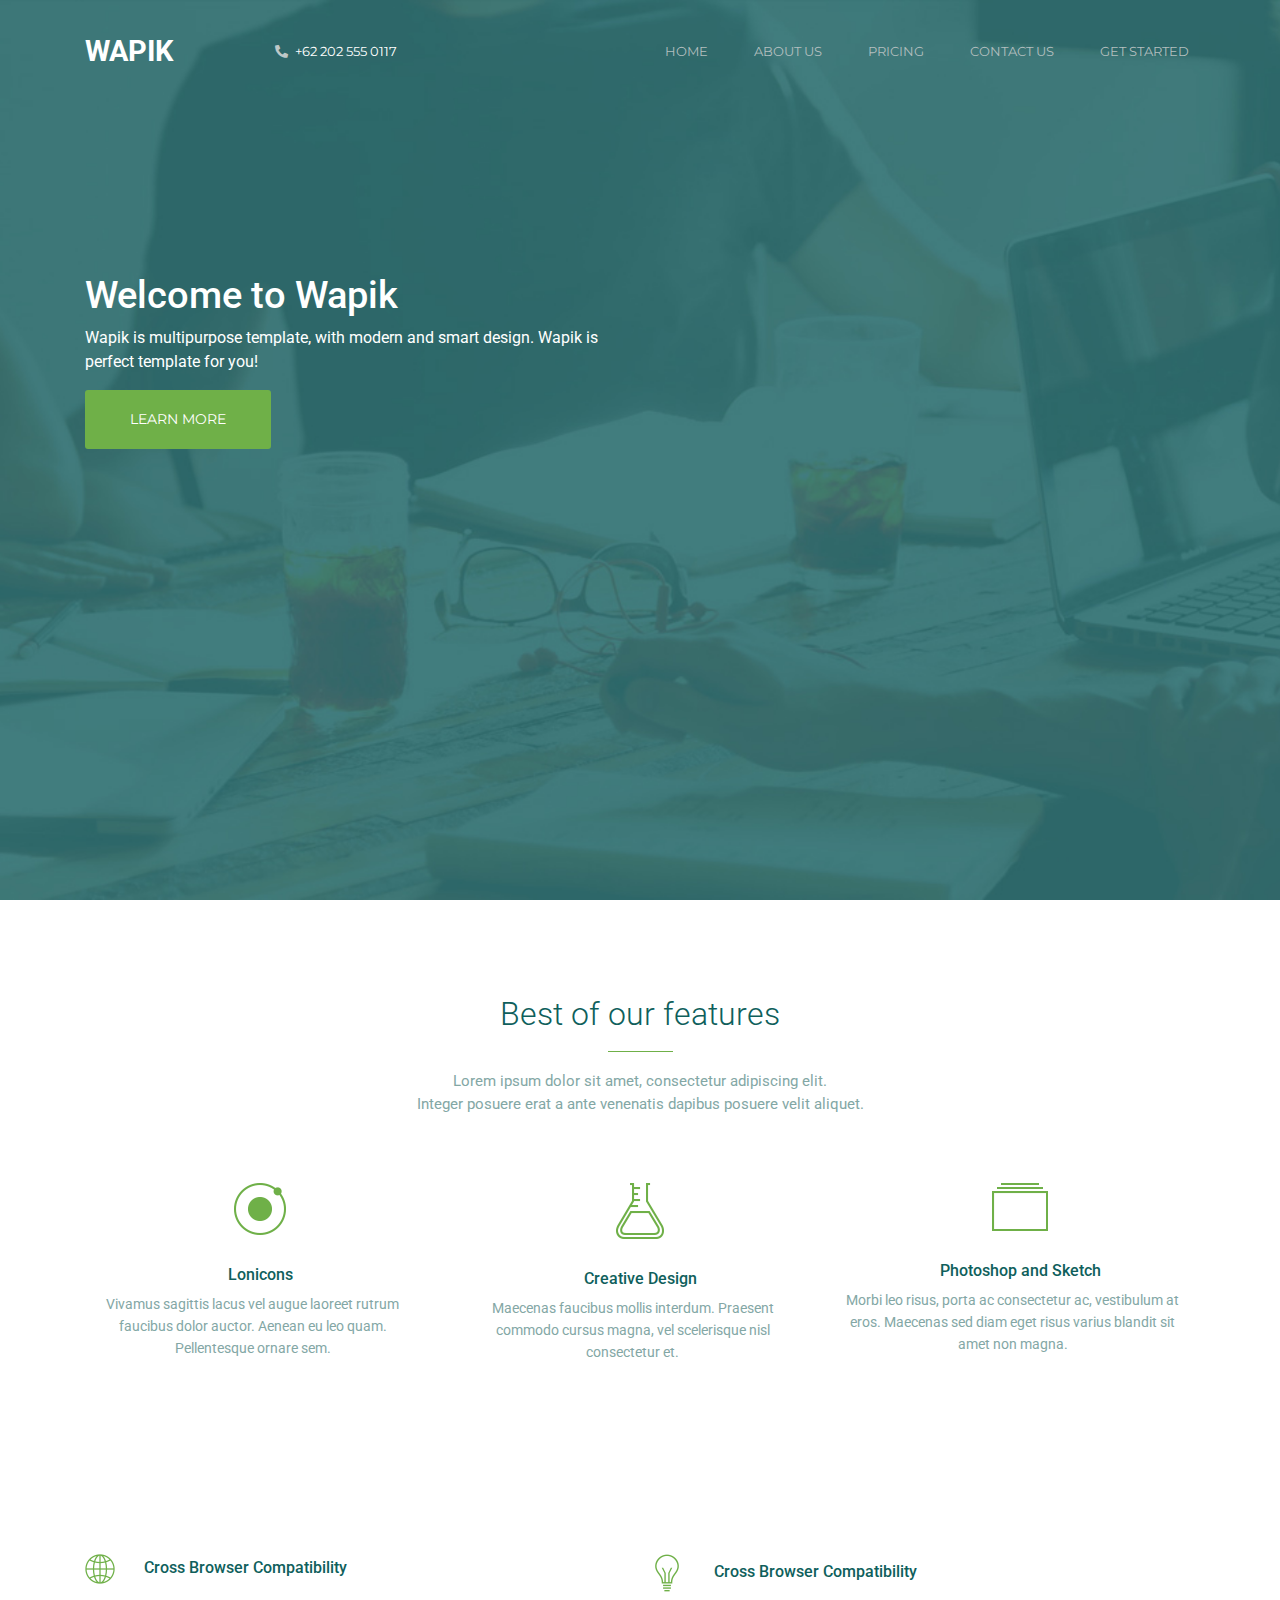
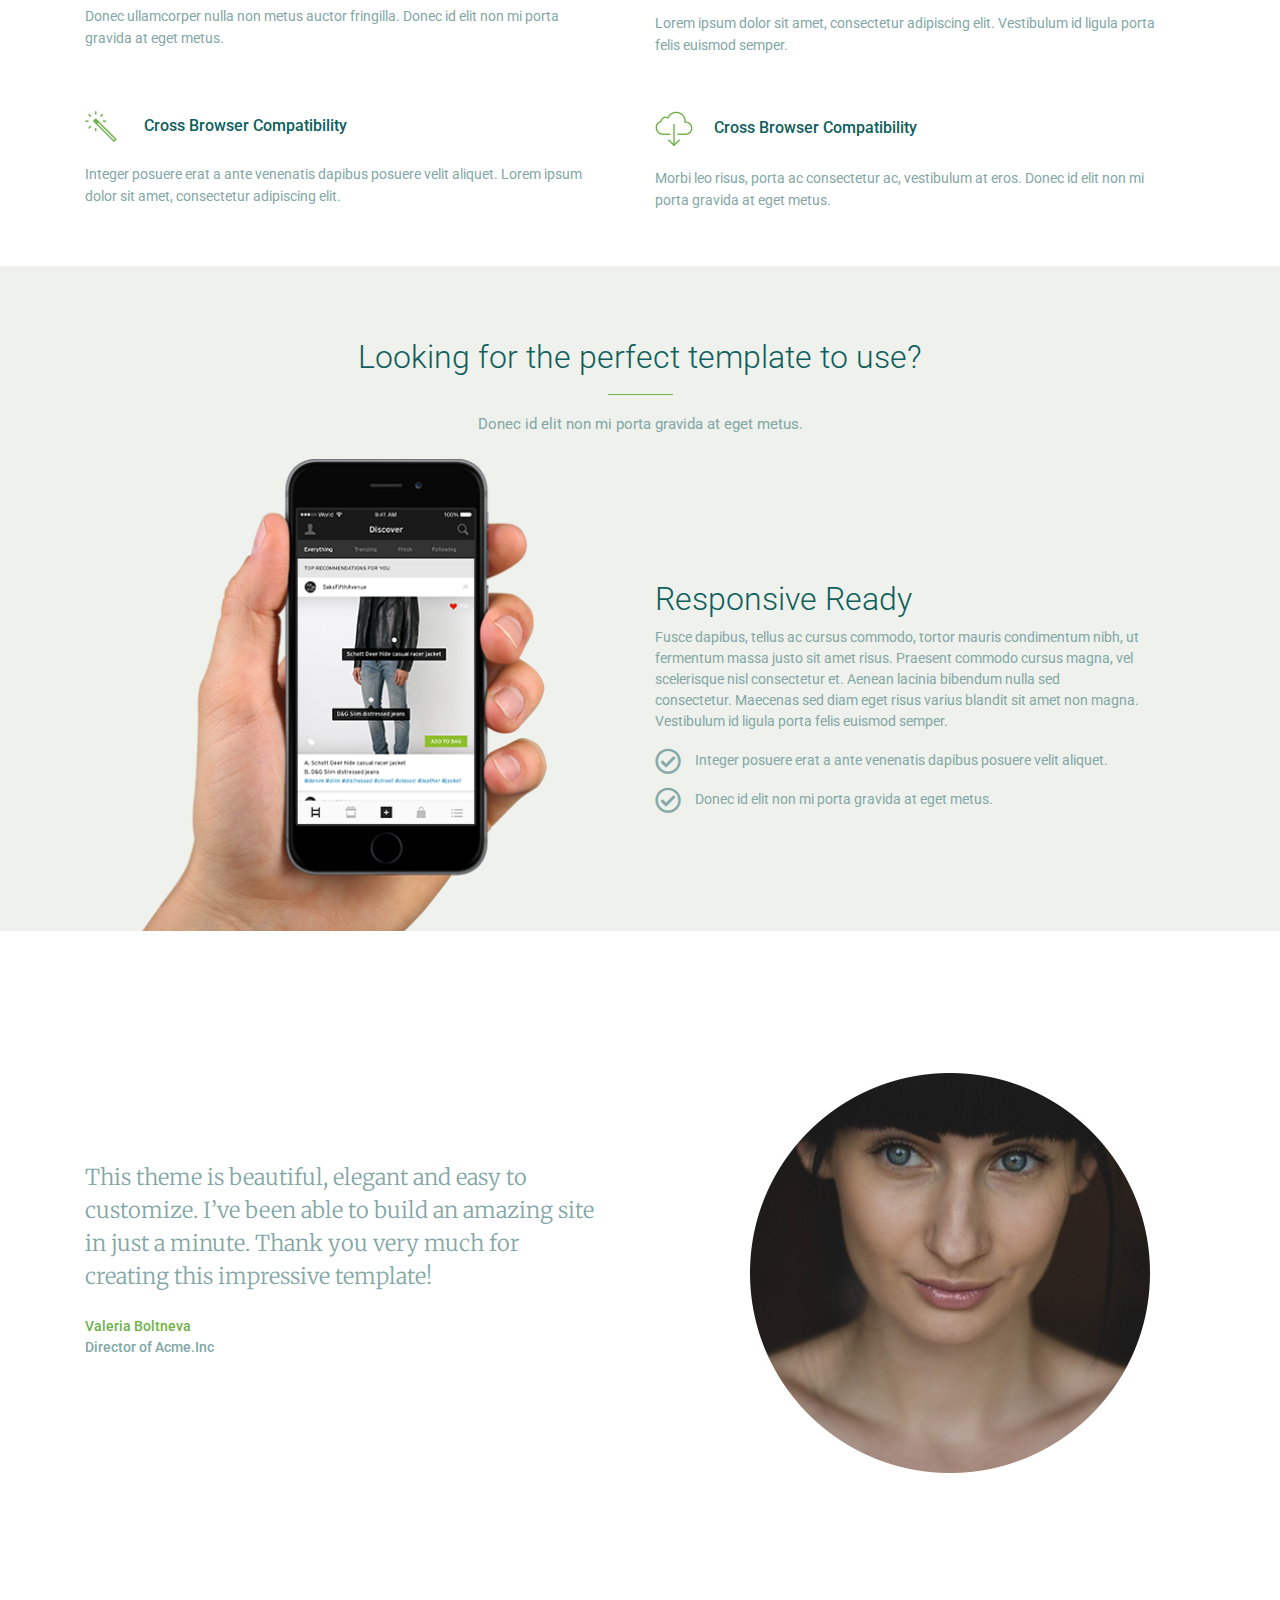
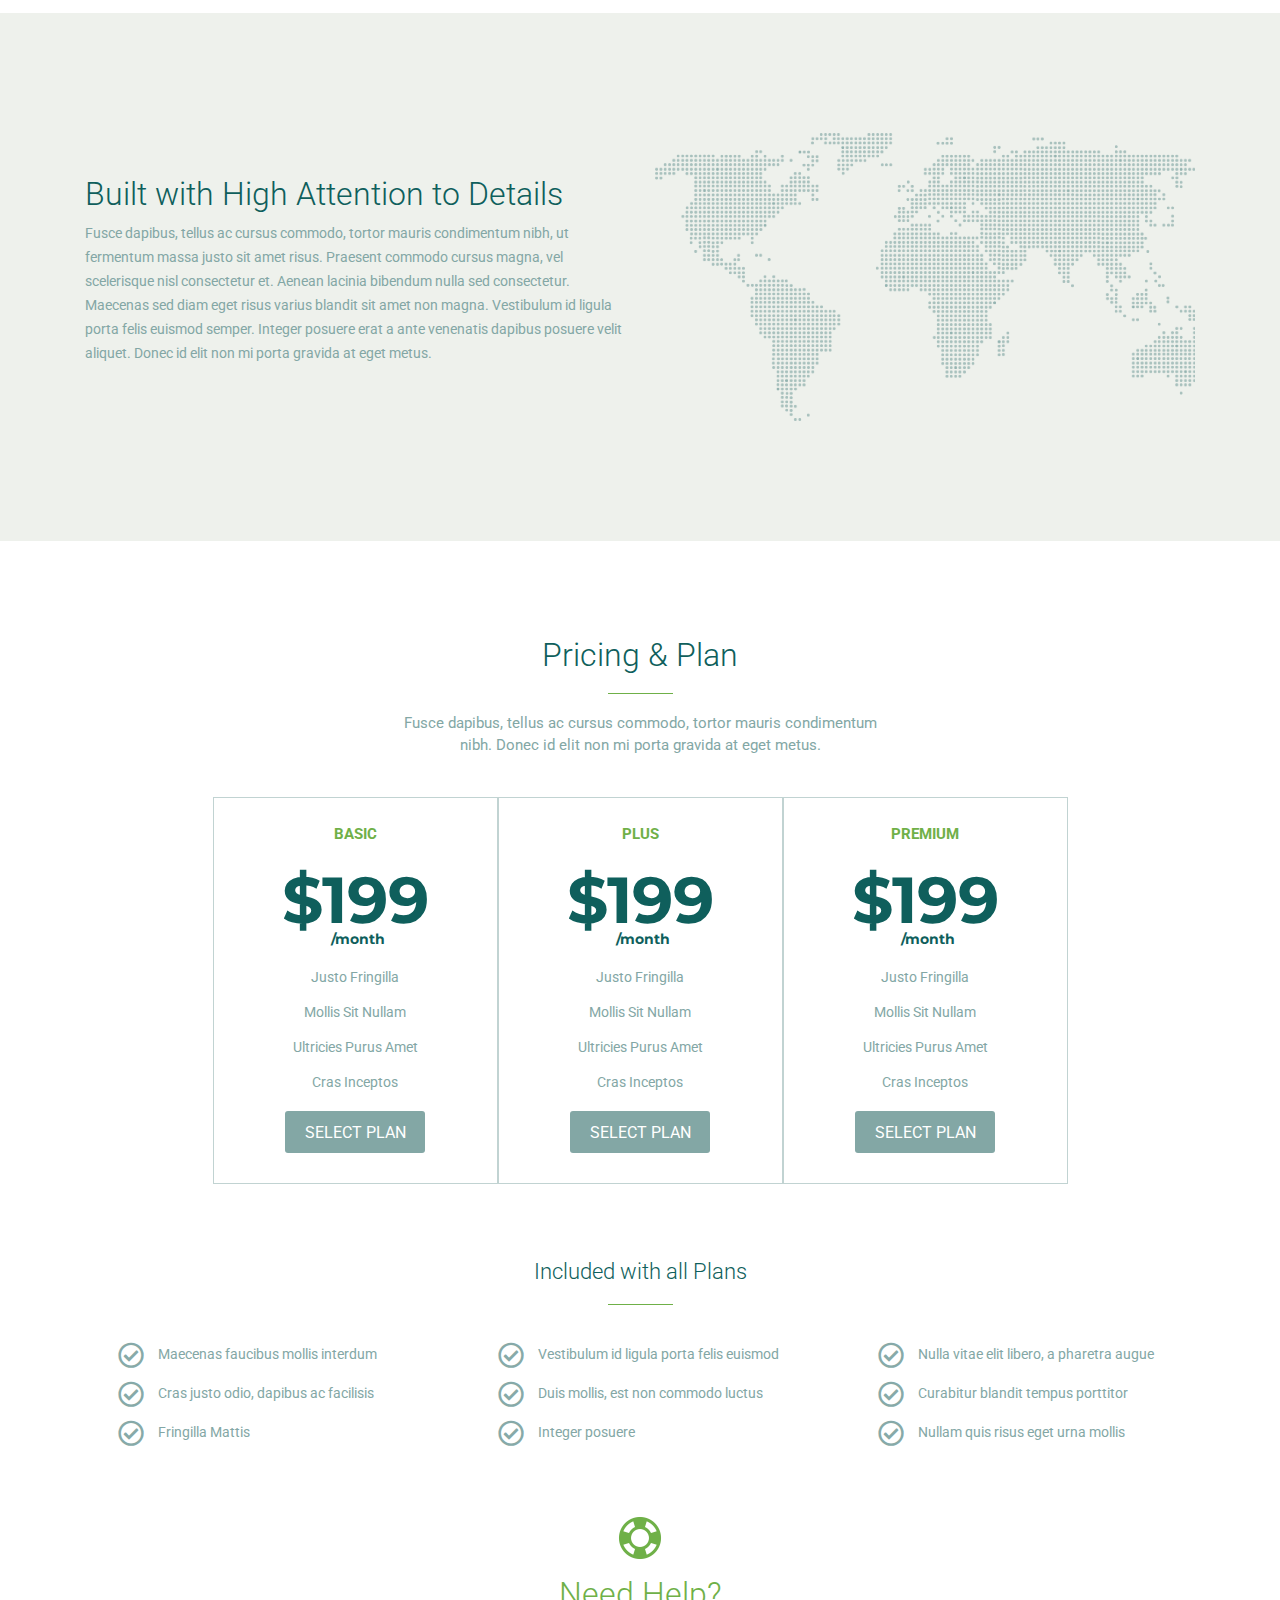
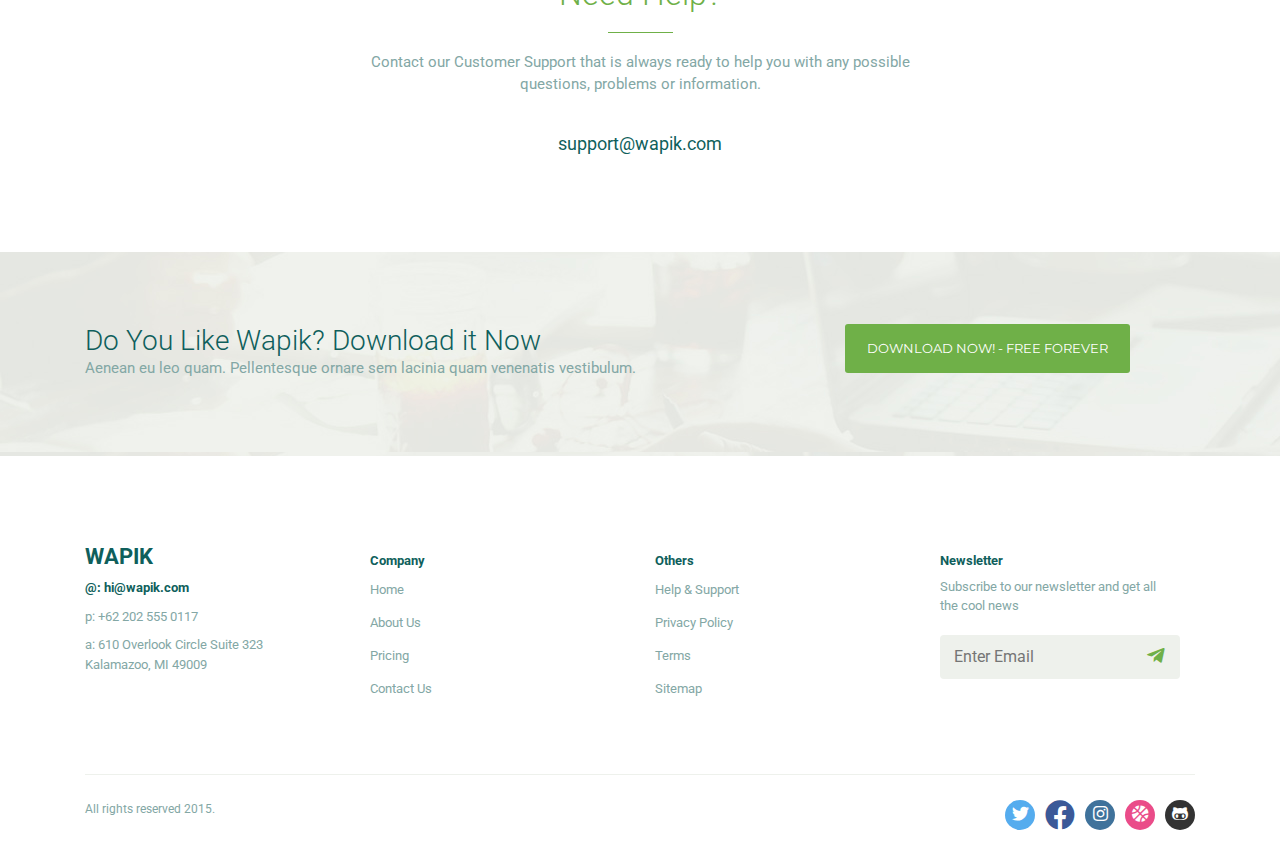
<file: site1/index.html>
<!doctype html>
<html lang="en">
  <head>
    <meta charset="utf-8">
    <meta name="viewport" content="width=device-width, initial-scale=1, shrink-to-fit=no">
    
    <title>Wapik</title>
    <link href="https://fonts.googleapis.com/css?family=Merriweather:300|Montserrat|Roboto:300,400,500&display=swap" rel="stylesheet">
   
    <link rel="stylesheet" href="https://stackpath.bootstrapcdn.com/bootstrap/4.3.1/css/bootstrap.min.css" integrity="sha384-ggOyR0iXCbMQv3Xipma34MD+dH/1fQ784/j6cY/iJTQUOhcWr7x9JvoRxT2MZw1T" crossorigin="anonymous">
    <link rel="stylesheet" href="fontawesome/css/all.min.css">
    
   <link rel="stylesheet" href="css/main.css">
  </head>
  <body>
   
   <header class="header">
     <div class="container">
       <div class="row">
         <div class="col-lg-2 col-sm-6 col-md-12">
          <div class="logo">
            WAPIK
          </div>
         </div>
         <div class="col-lg-2 mt-auto mb-auto col-sm-6 col-md-12">
            <div class="phone">
              <i class="fas fa-phone-alt phone__icon"></i>+62 202 555 0117
            </div>
          </div>
          <div class="col-lg-6 ml-auto p-0">
            <nav>
              <ul class="menu d-flex">
                <li class="menu__item"><a href="#">Home</a></li>
                <li class="menu__item"><a href="#">About Us</a></li>
                <li class="menu__item"><a href="#">pricing</a></li>
                <li class="menu__item"><a href="#">Contact Us</a></li>
                <li class="menu__item"><a href="#">Get Started</a></li>
              </ul>
            </nav>
          </div>
       </div>

       <div class="row">
        <div class="col-lg-6">
          <div class="offset__block">
          <div class="offset">
            <h1 class="offset__title">Welcome to Wapik</h1>
            <p class="offset__text">Wapik is multipurpose template, with modern and smart design. Wapik is perfect template for you!</p>
            <a href="#" class="offset__btn">LEARN MORE</a>
          </div>
        </div>
        </div>
       </div>
     </div>
   </header>

   <section class="features">
     <div class="container">
       <div class="row">
         <div class="col-lg-12">
           <div class="features__title">
             <h2 class="title__main">Best of our features</h2>
             <p class="title__text">Lorem ipsum dolor sit amet, consectetur adipiscing elit.<br>
             Integer posuere erat a ante venenatis dapibus posuere velit aliquet.</p>
           </div>
         </div>
       </div>
       <div class="row">
         <div class="col-lg-4">
           <div class="feature text-center">
             <img src="img/icon1.png" alt="icon">
             <div class="feature__block">
               <h3 class="feature__title">
                Lonicons
              </h3>
              <p class="feature__text">
               Vivamus sagittis lacus vel augue laoreet rutrum faucibus dolor auctor. Aenean eu leo quam. Pellentesque ornare sem.
             </p>
           </div>
         </div>
         </div>
         <div class="col-lg-4">
           <div class="feature text-center">
             <img src="img/icon2.png" alt="icon">
             <div class="feature__block">
               <h3 class="feature__title">
                Creative Design
              </h3>
              <p class="feature__text">
               Maecenas faucibus mollis interdum. Praesent commodo cursus magna, vel scelerisque nisl consectetur et.
             </p>
           </div>
         </div>
         </div>
         <div class="col-lg-4">
           <div class="feature text-center">
             <img src="img/icon3.png" alt="icon">
             <div class="feature__block">
               <h3 class="feature__title">
                Photoshop and Sketch
              </h3>
              <p class="feature__text">
               Morbi leo risus, porta ac consectetur ac, vestibulum at eros. Maecenas sed diam eget risus varius blandit sit amet non magna.
             </p>
           </div>
         </div>
         </div>
       </div>
       <div class="row">
         <div class="col-lg-6">
           <div class="feature__block-second">
            <div class="feature__icon">
               <img src="img/icon4.png" alt="icon">
            </div>
             <h3 class="feature__title-second">
                Cross Browser Compatibility
             </h3>
             <p class="feature__text-second">
               Donec ullamcorper nulla non metus auctor fringilla. Donec id elit non mi porta gravida at eget metus.
             </p>
           </div>
         </div>
         <div class="col-lg-6">
           <div class="feature__block-second">
            <div class="feature__icon">
               <img src="img/icon5.png" alt="icon">
            </div>
             <h3 class="feature__title-second">
                Cross Browser Compatibility
             </h3>
             <p class="feature__text-second">
               Lorem ipsum dolor sit amet, consectetur adipiscing elit. Vestibulum id ligula porta felis euismod semper.
             </p>
           </div>
         </div>
         <div class="col-lg-6">
           <div class="feature__block-second">
            <div class="feature__icon">
               <img src="img/icon6.png" alt="icon">
            </div>
             <h3 class="feature__title-second">
                Cross Browser Compatibility
             </h3>
             <p class="feature__text-second">
               Integer posuere erat a ante venenatis dapibus posuere velit aliquet. Lorem ipsum dolor sit amet, consectetur adipiscing elit.
             </p>
           </div>
         </div>
         <div class="col-lg-6">
           <div class="feature__block-second">
            <div class="feature__icon">
               <img src="img/icon7.png" alt="icon">
            </div>
             <h3 class="feature__title-second">
                Cross Browser Compatibility
             </h3>
             <p class="feature__text-second">
               Morbi leo risus, porta ac consectetur ac, vestibulum at eros. Donec id elit non mi porta gravida at eget metus.
             </p>
           </div>
         </div>
       </div>
     </div>
   </section>
   <section class="template">
     <div class="container-fluid">
       <div class="row">
         <div class="col-lg-12">
           <div class="title">
             <h2 class="title__main">Looking for the perfect template to use?</h2>
             <p class="title__text">Donec id elit non mi porta gravida at eget metus.</p>
           </div>
         </div> 
       </div>
       <div class="row">
         <div class="col-lg-6">
           <img src="img/iphone.png" alt="iphone" class="iphone">
         </div>
         <div class="col-lg-6">
           <div class="responsive">
             <div class="responsive__title">
               <h2 class="responsive__title-main">
                 Responsive Ready
               </h2>
                 <p class="responsive__title-text">
                   Fusce dapibus, tellus ac cursus commodo, tortor mauris condimentum nibh, ut fermentum massa justo sit amet risus. Praesent commodo cursus magna, vel scelerisque nisl consectetur et. Aenean lacinia bibendum nulla sed <br>consectetur. Maecenas sed diam eget risus varius blandit sit amet non magna. Vestibulum id ligula porta felis euismod semper.
                 </p>
               <div class="responsive__offer">
                <div class="responsive__offer-item">
                  <div class="responsive__offer-icon">
                  <i class="far fa-check-circle"></i>
                </div>
                <p class="responsive__offer-text">Integer posuere erat a ante venenatis dapibus posuere velit aliquet.</p>
                </div>
                <div class="responsive__offer-item">
                  <div class="responsive__offer-icon">
                  <i class="far fa-check-circle"></i>
                </div>
                <p class="responsive__offer-text">Donec id elit non mi porta gravida at eget metus.</p>
                </div>
               </div>
             </div>
           </div>
         </div>
       </div>
     </div>
   </section>
   <section class="review">
     <div class="container">
       <div class="row">
         <div class="col-lg-6">
           <div class="rewiew__block">
             This theme is beautiful, elegant and easy to customize. I’ve been able to build an amazing site in just a minute. Thank you very much for creating this impressive template!
           </div>
           <div class="rewiew__author">
             Valeria Boltneva
             <p class="rewiew__author-position">Director of Acme.Inc</p>
           </div>
         </div>
         <div class="col-lg-5 ml-auto">
           <img src="img/woman.jpg" alt="woman" class="woman">
         </div>
       </div>
     </div>
   </section>
    <section class="attention">
      <div class="container">
        <div class="row">
          <div class="col-lg-6">
            <div class="attention__block">
              <h2 class="attention__title">
                Built with High Attention to Details
              </h2>
              <p class="attention__text">
                Fusce dapibus, tellus ac cursus commodo, tortor mauris condimentum nibh, ut fermentum massa justo sit amet risus. Praesent commodo cursus magna, vel scelerisque nisl consectetur et. Aenean lacinia bibendum nulla sed consectetur. Maecenas sed diam eget risus varius blandit sit amet non magna. Vestibulum id ligula porta felis euismod semper. Integer posuere erat a ante venenatis dapibus posuere velit aliquet. Donec id elit non mi porta gravida at eget metus.
              </p>
            </div>
          </div>
          <div class="col-lg-6 map col-sm-11">
            <img src="img/map.png" alt="map" class="map">
          </div>
        </div>
      </div>
    </section>
    <section class="price">
      <div class="container">
        <div class="row">
          <div class="col-lg-12">
            <div class="price__title">
              <h2 class="price__title-main">
                Pricing & Plan
              </h2>
              <p class="price__title-text">
                Fusce dapibus, tellus ac cursus commodo, tortor mauris condimentum nibh.
                Donec id elit non mi porta gravida at eget metus.
              </p>
            </div>
          </div>
        </div>
        <div class="row justify-content-center">
          <div class="col-lg-3 col-md-4 col-sm-6 col-10">
            <div class="price__cost">
            <h3 class="price__heading">Basic</h3>
            <p class="price__value">$199<span>/month</span></p>
            <p class="price__additions">Justo Fringilla</p>
            <p class="price__additions">Mollis Sit Nullam</p>
            <p class="price__additions">Ultricies Purus Amet</p>
            <p class="price__additions">Cras Inceptos</p>
            <a href="#" class="price__btn">Select plan</a>
            </div>
          </div>
          <div class="col-lg-3 col-md-4 col-sm-6 col-10">
            <div class="price__cost">
            <h3 class="price__heading">Plus</h3>
            <p class="price__value">$199<span>/month</span></p>
            <p class="price__additions">Justo Fringilla</p>
            <p class="price__additions">Mollis Sit Nullam</p>
            <p class="price__additions">Ultricies Purus Amet</p>
            <p class="price__additions">Cras Inceptos</p>
            <a href="#" class="price__btn">Select plan</a>
            </div>
          </div>
          <div class="col-lg-3 col-md-4 col-sm-6 col-10">
            <div class="price__cost">
            <h3 class="price__heading">Premium</h3>
            <p class="price__value">$199<span>/month</span></p>
            <p class="price__additions">Justo Fringilla</p>
            <p class="price__additions">Mollis Sit Nullam</p>
            <p class="price__additions">Ultricies Purus Amet</p>
            <p class="price__additions">Cras Inceptos</p>
            <a href="#" class="price__btn">Select plan</a>
            </div>
          </div>
        </div>
        <div class="row">
          <div class="col-lg-12">
            <div class="plans">
              <h3 class="plans__title">Included with all Plans</h3>
            </div>
          </div>
        </div>
        <div class="row">
          <div class="col-lg-3 ml-auto mr-auto">
            <div class="plans__point">
              <div class="plans__icon">
                <i class="far fa-check-circle"></i>
              </div>
              <p class="plans__item">
                Maecenas faucibus mollis interdum
              </p>
            </div>

            <div class="plans__point">
              <div class="plans__icon">
                <i class="far fa-check-circle"></i>
              </div>
              <p class="plans__item">
                Cras justo odio, dapibus ac facilisis
              </p>
            </div>
            <div class="plans__point">
              <div class="plans__icon">
                <i class="far fa-check-circle"></i>
              </div>
              <p class="plans__item">
                Fringilla Mattis
              </p>
            </div>
          </div>
          <div class="col-lg-3 ml-auto mr-auto">
            <div class="plans__point">
              <div class="plans__icon">
                <i class="far fa-check-circle"></i>
              </div>
              <p class="plans__item">
                Vestibulum id ligula porta felis euismod
              </p>
            </div>

            <div class="plans__point">
              <div class="plans__icon">
                <i class="far fa-check-circle"></i>
              </div>
              <p class="plans__item">
                Duis mollis, est non commodo luctus
              </p>
            </div>
            <div class="plans__point">
              <div class="plans__icon">
                <i class="far fa-check-circle"></i>
              </div>
              <p class="plans__item">
                Integer posuere
              </p>
            </div>
          </div>
          <div class="col-lg-3 ml-auto mr-auto">
            <div class="plans__point">
              <div class="plans__icon">
                <i class="far fa-check-circle"></i>
              </div>
              <p class="plans__item">
               Nulla vitae elit libero, a pharetra augue
              </p>
            </div>

            <div class="plans__point">
              <div class="plans__icon">
                <i class="far fa-check-circle"></i>
              </div>
              <p class="plans__item">
                Curabitur blandit tempus porttitor
              </p>
            </div>
            <div class="plans__point">
              <div class="plans__icon">
                <i class="far fa-check-circle"></i>
              </div>
              <p class="plans__item">
                Nullam quis risus eget urna mollis
              </p>
            </div>
          </div>
        </div>
      </div>
    </section>
    <section class="help">
      <div class="container">
        <div class="row text-center">
          <div class="col-lg-12">
            <div class="help__icon">
              <img src="img/help-icon.png" alt="circle">
            </div>
            <div class="help__block">
              <h2 class="help__title">Need Help?</h2>
              <p class="help__text">Contact our Customer Support that is always ready to help you with any possible
              questions, problems or information.</p>
              <p class="help__email">support@wapik.com</p>
            </div>
          </div>
        </div>
      </div>
    </section>
    <section class="download">
      <div class="container">
        <div class="row">
          <div class="col-lg-7">
            <h2 class="download__title">Do You Like Wapik? Download it Now</h2>
            <p class="download__text">Aenean eu leo quam. Pellentesque ornare sem lacinia quam venenatis vestibulum.</p>
          </div>
          <div class="col-lg-4 ml-auto">
            <a href="#" class="download__btn">download now! - FREE forever</a>
          </div>
        </div>
      </div>
    </section>
    <footer class="footer">
      <div class="container">
        <div class="row">
          <div class="col-lg-3 col-md-3 col-sm-4">
            <div class="contacts">
              <h3 class="contacts__title">wapik</h3>
              <p class="contacts__email">@: hi@wapik.com</p>
              <p class="contacts__phone">p: +62 202 555 0117</p>
              <p class="contacts__address">a: 610 Overlook Circle Suite 323
              Kalamazoo, MI 49009</p>
            </div>
          </div>
          <div class="col-lg-3 col-md-3 col-sm-4">
            <div class="footer__item">
              <h3 class="item__title">Company</h3>
              <p><a href="#" class="item__selection">Home</a></p>
              <p><a href="#" class="item__selection">About Us</a></p>
              <p><a href="#" class="item__selection">Pricing</a></p>
              <p><a href="#" class="item__selection">Contact Us</a></p>
            </div>
          </div>
          <div class="col-lg-3 col-md-3 col-sm-4">
            <div class="footer__item">
              <h3 class="item__title">Others</h3>
              <p><a href="#" class="item__selection">Help & Support</a></p>
              <p><a href="#" class="item__selection">Privacy Policy</a></p>
              <p><a href="#" class="item__selection">Terms</a></p>
              <p><a href="#" class="item__selection">Sitemap</a></p>
            </div>
          </div>
          <div class="col-lg-3">
            <div class="footer__item">
              <h3 class="item__title">Newsletter</h3>
              <p class="item__selection">Subscribe to our newsletter and get all<br>
              the cool news</p>
              <form>
                <div class="form__input">
                  <input type="email" placeholder="Enter Email" required class="input__text">
                  <button type="submit" class="form__btn" >
                    <i class="fab fa-telegram-plane"></i>
                  </button>
                </div> 
              </form>
            </div>
          </div>
        </div>
        <div class="footer__second">
          <div class="row">
           <div class="col-lg-3 col-md-6 col-sm-6">
            <p class="footer__text">All rights reserved 2015.</p>
          </div>
          <div class="col-lg-3 ml-auto col-md-6 col-sm-6">
            <div class="footer__icon">
              <div class="footer__twitter">
                <a href="#"><i class="fab fa-twitter"></i></a>
              </div>
              <div class="footer__facebook">
                <a href="#"><i class="fab fa-facebook"></i></a>
              </div>
              <div class="footer__instagram">
                <a href="#"><i class="fab fa-instagram"></i></a>
              </div>
              <div class="footer__basketball">
                <a href="#"><i class="fas fa-basketball-ball"></i></i></a>
              </div>
              <div class="footer__github">
                <a href="#"><i class="fab fa-github-alt"></i></a>
              </div>
            </div>
          </div>
        </div> 
      </div>
    </div>
    </footer>
  </body>
</html>
</file>
<file: site1/css/main.css>
.header {
	padding-top: 30px;
	background: url(../img/header-background.jpg) no-repeat center top fixed;
	background-size: cover;
	min-height: 100vh;
	padding-bottom: 30px;
}

.logo {
	text-transform: uppercase;
	color: #fff;
	font-weight: bold;
	font-size: 29px;
	padding-right: 23px;
}

.phone {
	font-size: 13px;
	color: #fff;
	font-family: 'Montserrat', sans-serif;
}

.phone__icon {
	padding-right: 7px;
	color: #bec8c8;
}

.menu {
	list-style: none;
	-webkit-box-pack: end;
	-ms-flex-pack: end;
	justify-content: flex-end;
	margin-bottom: 0;
	margin-top: 12px;
	padding-left: 0;
	width: 585px;
}

.menu__item {
	font-size: 13px;
	font-family: 'Montserrat', sans-serif;
	text-transform: uppercase;

}

.menu__item a {
	padding: 10px;
	color: #b3bfbf;
	text-decoration: none;
	margin-right: 26px;
}

.menu__item a:hover {
	background-color: #6a7f80;
	color: #fff;
	border-radius: 3px;
}

.offset__block{
	height: 575px;
   display: flex;
   flex-direction: column;
   justify-content: center;
}

/* .offset {
	margin-top: 236px;
} */

.offset__title {
	font-family: 'Roboto', sans-serif;
	font-size: 38px;
	color: #fff;
}

.offset__text {
	font-family: 'Roboto', sans-serif;
	font-size: 16px;
	color: #fff;
	width: 513px;
}

.offset__btn {
	font-family: 'Montserrat', sans-serif;
	color: #fff;
	background-color: #6fb048;
	width: 186px;
	display: block;
	text-align: center;
	text-transform: uppercase;
	padding: 19px 0;
	font-size: 14px;
	border-radius: 3px;
}

.offset__btn:hover {
	color: #fff;
	text-decoration: none;
	background-color: #5a8f3a;
}

.features {
	padding-top: 95px;
}

.title__main {
	font-size: 32px;
	font-family: 'Roboto', sans-serif;
	font-weight: 300;
	color: #0f5f5c;
	text-align: center;
}

.title__main:after {
	content: "";
	display: block;
	width: 65px;
	height: 1px;
	background-color: #6fb048;
	margin: 18px auto;
}

.title__text {
	font-size: 15px;
	font-family: 'Roboto', sans-serif;
	color: #83a7a5;
	text-align: center;
	width: 450px;
	margin: 0 auto;
}

.feature {
	padding-top: 68px;
	padding-bottom: 175px;
}

.feature__title {
	font-family: 'Roboto', sans-serif;
	font-size: 16px;
	color: #0f5f5c;
	padding-top: 30px;
}

.feature__text {
	font-family: 'Roboto', sans-serif;
	font-size: 14px;
	color: #83a7a5;
	line-height: 22px;
	width: 335px;
}

.feature__block-second {
	margin-bottom: 55px;
}

.feature__title-second {
	font-family: 'Roboto', sans-serif;
	font-size: 16px;
	color: #0f5f5c;
	display: inline-block;

}

.feature__text-second {
	font-family: 'Roboto', sans-serif;
	font-size: 14px;
	color: #83a7a5;
	line-height: 22px;
	width: 513px;
	margin-top: 20px;
}

.feature__icon {
	display: inline-block;
	width: 55px;
}

.template {
	background-color: #eef1ec;
	height: 665px;
	overflow: hidden;
}

.template .title {
	padding-top: 72px;
}

.iphone {
	padding-top: 24px;
	display: block;
	width: 513px;
	margin-left: auto;
	margin-right: 78px;
}

.responsive__title {
	width: 513px;
	margin-top: 145px;
}

.responsive__title-main {
	font-size: 32px;
	font-family: 'Roboto', sans-serif;
	font-weight: 300;
	color: #0f5f5c;
}

.responsive__title-text {
	font-family: 'Roboto', sans-serif;
	font-size: 14px;
	color: #83a7a5;
}

.responsive__offer-icon {
	display: inline-block;
}

.responsive__offer-text {
	font-family: 'Roboto', sans-serif;
	font-size: 14px;
	color: #83a7a5;
	display: inline-block;
}

.fa-check-circle {
	font-size: 26px;
	margin-right: 10px;
	color: #87aaa8;
	vertical-align: middle;
}

.rewiew__block {
	font-size: 22px;
	font-family: 'Merriweather', serif;
	font-weight: 300;
	color: #83a7a5;
	padding-top: 230px;
	width: 513px;

}

.rewiew__author {
	font-family: 'Roboto', sans-serif;
	font-weight: 500;
	font-size: 14px;
	color: #6fb048;
	padding-top: 23px;
}

.rewiew__author-position {
	color: #83a7a5;
}

.woman {
	padding-top: 142px;
	padding-bottom: 140px;
}

.attention {
	background-color: #eef1ec;
}

.attention__block {
	padding-top: 162px;
}

.attention__title {
	font-family: 'Roboto', sans-serif;
	font-weight: 300;
	font-size: 32px;
	color: #0f5f5c;
}

.attention__text {
	color: #83a7a5;
	font-size: 14px;
	font-family: 'Roboto', sans-serif;
	line-height: 24px;
}

.map {
	padding-top: 60px;
	padding-bottom: 60px;
	width: 100%;
}

.price {
	padding-top: 95px;
	margin-bottom: 57px;
}

.price__title-main {
	font-family: 'Roboto', sans-serif;
	font-weight: 300;
	font-size: 32px;
	color: #0f5f5c;
	text-align: center;
}

.price__title-main:after {
	content: "";
	display: block;
	width: 65px;
	height: 1px;
	background-color: #6fb048;
	margin: 18px auto;
}

.price__title-text {
	font-family: 'Roboto', sans-serif;
	font-size: 15px;
	color: #83a7a5;
	text-align: center;
	width: 485px;
	margin: 0 auto 40px;
}

.price__cost {
	min-width: 234px;
	border: 1px solid #c1d3d2;
	margin-bottom: 75px;
	max-width: 340px;
  margin-left: auto;
	margin-right: auto;
}

.price__heading {
	font-family: 'Roboto', sans-serif;
	font-weight: bold;
	color: #6fb048;
	font-size: 15px;
	text-align: center;
	text-transform: uppercase;
	margin-top: 27px;
}

.price__value {
	font-family: 'Montserrat', sans-serif;
	font-size: 65px;
	color: #0f5f5c;
	text-align: center;
	font-weight: bold;
	position: relative;
	margin-bottom: 0;
}

.price__value span {
	position: absolute;
	font-size: 14px;
	top: 80%;
	right: 112px;
}

.price__additions {
	font-size: 14px;
	color: #83a7a5;
	font-family: 'Roboto', sans-serif;
	text-align: center;
	line-height: 12px;
	margin-top: 23px;
}

.price__additions:nth-child(6) {
	margin-bottom: 0;
}

.price__btn {
	display: block;
	margin: 0 auto;
	text-transform: uppercase;
	color: #fff;
	background-color: #83a7a5;
	text-decoration: none;
	width: 140px;
	text-align: center;
	height: 42px;
	border-radius: 3px;
	padding-top: 10px;
	margin-top: 23px;
	margin-bottom: 30px;
}

.price__btn:hover {
	text-decoration: none;
	background-color: #6fb048;
	color: #fff;
}

.price .col-lg-3 {
	padding-right: 0;
	padding-left: 0;
}

.plans__title {
	font-family: 'Roboto', sans-serif;
	font-weight: 300;
	font-size: 22px;
	color: #0f5f5c;
	text-align: center;
	margin-bottom: 0;
}

.plans__title:after {
	content: "";
	display: block;
	width: 65px;
	height: 1px;
	background-color: #6fb048;
	margin: 18px auto 37px;
}


.plans__icon {
	display: inline-block;
}

.plans__item {
	display: inline-block;
	font-family: 'Roboto', sans-serif;
	font-size: 14px;
	color: #83a7a5;
}

.plans__point {
	width: 290px;
}

.help__icon {
	margin-bottom: 15px;
}

.help__block {
	padding-bottom: 95px;
}

.help__title {
	font-size: 32px;
	font-family: 'Roboto', sans-serif;
	font-weight: 300;
	color: #6fb048;
}

.help__title:after {
	content: "";
	display: block;
	width: 65px;
	height: 1px;
	background-color: #6fb048;
	margin: 18px auto;
}

.help__text {
	font-family: 'Roboto', sans-serif;
	font-size: 15px;
	color: #83a7a5;
	width: 555px;
	margin: 0 auto;
}

.help__email {
	font-family: 'Roboto', sans-serif;
	font-size: 18px;
	color: #0f5f5c;
	padding-top: 34px;
	margin-bottom: 0;
}

.download {
	padding-top: 72px;
	padding-bottom: 76px;
	background-image: url(../img/download-background.jpg);
}

.download__title {
	font-family: 'Roboto', sans-serif;
	font-weight: 300;
	font-size: 28px;
	color: #0f5f5c;
	margin-bottom: 0;
}

.download__text {
	font-size: 15px;
	font-family: 'Roboto', sans-serif;
	color: #83a7a5;
	margin-bottom: 0;
}

.download__btn {
	display: block;
	width: 285px;
	text-transform: uppercase;
	text-align: center;
	font-size: 13px;
	font-family: 'Montserrat', sans-serif;
	color: #fff;
	background-color: #6fb048;
	padding: 15px 0;
	border-radius: 3px;
}

.download__btn:hover {
	text-decoration: none;
	color: #fff;
	background-color: #5a8f3a;
}

.footer {
	padding-top: 97px;
}

.contacts p {
	margin-bottom: 0;
	padding-bottom: 9px;
}

.contacts__title {
	text-transform: uppercase;
	font-size: 22px;
	color: #0f5f5c;
	font-weight: bold;
	margin-top: -9px;
}

.contacts__email {
	font-family: 'Roboto', sans-serif;
	font-size: 13px;
	color: #0f5f5c;
	font-weight: bold;
}

.contacts__phone {
	font-family: 'Roboto', sans-serif;
	font-size: 13px;
	color: #83a7a5;
}

.contacts__address {
	font-family: 'Roboto', sans-serif;
	font-size: 13px;
	color: #83a7a5;
	width: 188px;
}

.footer__item p {
	margin-bottom: 0;
	padding-bottom: 9px;
}

.item__title {
	font-family: 'Roboto', sans-serif;
	font-weight: bold;
	font-size: 13px;
	color: #0f5f5c;

}

.item__selection {
	font-family: 'Roboto', sans-serif;
	font-size: 13px;
	color: #83a7a5;
}

.item__selection:hover {
	text-decoration: none;
	color: #83a7a5;
}

.form__input {
	position: relative;
	width: 240px;
	margin-top: 10px;
}

.input__text {
	width: 240px;
	outline: none;
	border: 0;
	border-radius: 4px;
	background-color: #eef1ec;
	padding: 10px;
	padding-left: 14px;
	padding-right: 40px;

}

.form__btn {
	top: 5px;
	font-size: 20px;
	border: none;
	background-color: transparent;
	outline: none;
	position: absolute;
	right: 0;
	padding-right: 15px;
}

.form__btn:focus {
	border: none;
	background-color: transparent;
	outline: none;
}

.fa-telegram-plane {
	color: #6fb048;
}

.footer__second {
	margin-top: 65px;
	border-top: 1px solid #eef1ec;
	padding: 25px 0;
}

.footer__text {
	font-family: 'Roboto', sans-serif;
	font-size: 12px;
	color: #83a7a5;
}

.footer__icon {
	display: -webkit-box;
	display: -ms-flexbox;
	display: flex;
	-webkit-box-pack: end;
	-ms-flex-pack: end;
	justify-content: flex-end;
}

.footer__twitter {
	display: -webkit-box;
	display: -ms-flexbox;
	display: flex;
	-webkit-box-pack: center;
	-ms-flex-pack: center;
	justify-content: center;
	-webkit-box-align: center;
	-ms-flex-align: center;
	align-items: center;
	background-color: #55acee;
	border-radius: 50%;
	width: 30px;
	height: 30px;
	margin-left: 10px;
}

.fa-twitter {
	font-size: 17px;
	color: #fff;
}

.fa-facebook {
	margin-left: 10px;
	font-size: 30px;
	color: #3b5998;
}

.footer__instagram {
	display: -webkit-box;
	display: -ms-flexbox;
	display: flex;
	-webkit-box-pack: center;
	-ms-flex-pack: center;
	justify-content: center;
	-webkit-box-align: center;
	-ms-flex-align: center;
	align-items: center;
	background-color: #3f729b;
	border-radius: 50%;
	width: 30px;
	height: 30px;
	margin-left: 10px;
}

.fa-instagram {
	color: #fff;
	font-size: 17px;
}

.footer__basketball {
	display: -webkit-box;
	display: -ms-flexbox;
	display: flex;
	-webkit-box-pack: center;
	-ms-flex-pack: center;
	justify-content: center;
	-webkit-box-align: center;
	-ms-flex-align: center;
	align-items: center;
	background-color: #ea4c89;
	border-radius: 50%;
	width: 30px;
	height: 30px;
	margin-left: 10px;
}

.fa-basketball-ball {
	font-size: 17px;
	color: #fff;
}

.footer__github {
	display: -webkit-box;
	display: -ms-flexbox;
	display: flex;
	-webkit-box-pack: center;
	-ms-flex-pack: center;
	justify-content: center;
	-webkit-box-align: center;
	-ms-flex-align: center;
	align-items: center;
	background-color: #333333;
	border-radius: 50%;
	width: 30px;
	height: 30px;
	margin-left: 10px;
}

.fa-github-alt {
	color: #fff;
	font-size: 17px;
}



@media screen and (max-width: 1200px) {
	.header .col-lg-6 {
		margin-right: auto;
	}

	/* .offset {
		margin-top: 236px;
	} */

	.features .feature__text {
		width: auto;
	}

	.feature__text-second {
		width: auto;
	}

	.iphone {
		width: 100%;
	}

	.responsive__title {
		width: auto;
	}

	.item__selection br {
		display: none;
	}

	.woman {
		width: 100%;
	}

	.form__input {
		width: auto;
	}

	.input__text {
		width: 100%;
	}

	.contacts__title {
		margin-top: -9px;
	}

	.item__title {
		margin-top: 5px;
	}
}

@media screen and (max-width: 992px) {

	.logo {
		text-align: center;
		padding-right: 0;
	}

	.phone {
		text-align: center;
		padding-bottom: 10px;
	}

	.header .menu {
		width: 100%;
		-webkit-box-pack: center;
		-ms-flex-pack: center;
		justify-content: center;
	}

	.feature {
		padding-bottom: 0;
		padding-top: 25px;
	}

	.feature__block {
		width: 50%;
		margin: 0 auto;
	}

	.feature__block-second {
		margin-bottom: 0;
		margin-top: 20px;
	}

	.iphone {
		width: auto;
		margin-left: 0;
		margin-right: 0;
		margin: auto;
		padding-right: 200px;
	}

	.template {
		margin: 80px 0;
	}

	.review .col-lg-5 {
		text-align: center;
	}

	.rewiew__block {
		width: auto;
		padding-top: 0;
	}

	.woman {
		width: auto;
		padding: 0;
	}

	.attention {
		margin-top: 95px;
	}

	.attention__block {
		padding-top: 100px;
	}

	.map {
		padding-top: 50px;
		padding-bottom: 50px;
	}

	.price__value span {
		right: 0;
		left: 0;
	}

	.plans__point {
		margin: auto;
		margin-top: 10px;
	}

	.help__block {
		padding-bottom: 50px;
	}

	.download__btn {
		margin-top: 20px;
	}

	.contacts__address {
		width: auto;
	}

	.footer .col-md-3 {
		margin: auto;
	}

	.footer .col-lg-3:nth-child(4) {
		text-align: center;
		margin-top: 30px;
	}

	.form__input {
		width: 50%;
		margin: auto;
	}
}

@media screen and (max-width: 768px) {
	.logo {
		text-align: start;
	}

	.phone {
		text-align: end;
	}

	.menu {
		-webkit-box-orient: vertical;
		-webkit-box-direction: normal;
		-ms-flex-direction: column;
		flex-direction: column;
		padding-left: 6px;
		text-align: center;
	}

	/* .offset{
		margin-top: 100px;
	} */

	.menu__item {
		padding-top: 10px;
	}

	.template .col-lg-6:nth-child(1) {
		display: -webkit-box;
		display: -ms-flexbox;
		display: flex;
		-ms-flex-pack: distribute;
		justify-content: space-around;
	}

	.map {
		padding-top: 20px;
	}

	.price__cost {
		margin-bottom: 0;
	}

	.plans {
		margin-top: 50px;
	}

	.help__text {
		width: auto;
	}

	.form__input {
		width: 80%;
	}
}

@media screen and (max-width: 576px) {
	.logo {
		text-align: center;
	}

	.phone {
		text-align: center;
	}

	.menu {
		text-align: center;
	}

	/* .offset {
		margin-top: 80px;
	} */

	.offset__text {
		width: auto;
	}

	.title__text {
		width: auto;
	}

	.woman {
		width: 100%;
	}

	.price__title-text {
		width: auto;
	}

	.price__cost {
		margin-top: 20px;
	}

	.footer {
		padding-top: 50px;
	}

	.footer__item {
		margin-top: 20px;
	}

	.form__input {
		width: auto;
	}

	.input__text{
		padding-right: 40px;
	}

	.footer__text {
		text-align: center;
	}

	.footer__icon {
		-webkit-box-pack: center;
		-ms-flex-pack: center;
		justify-content: center;
	}
}
</file>
